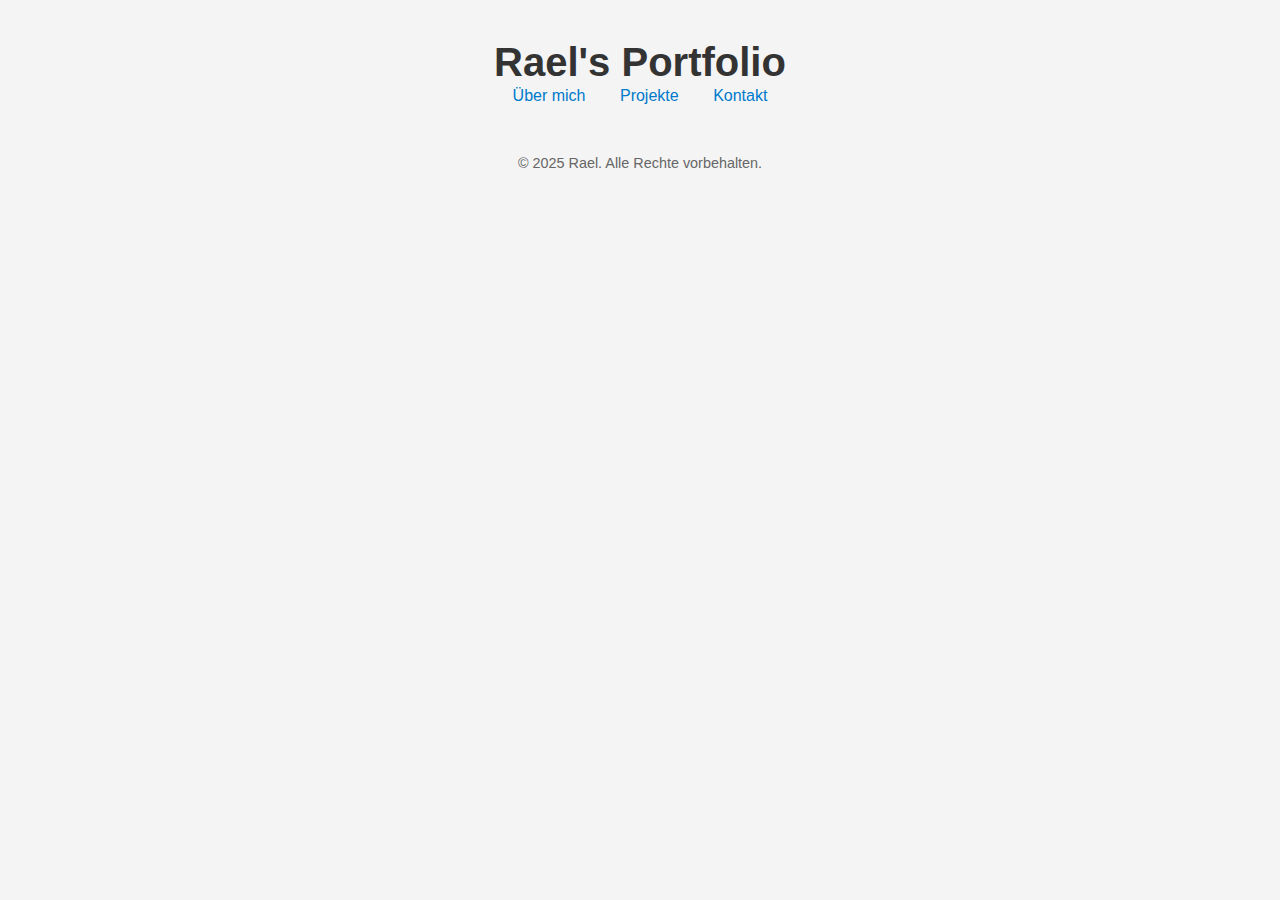
<file: index.html>
<!DOCTYPE html>
<html lang="de">
<head>
  <link rel="stylesheet" href="styles/style.css">
  <meta charset="UTF-8" />
  <meta name="viewport" content="width=device-width, initial-scale=1" />
  <title>Rael's Portfolio</title>
</head>
<body>
  <header>
    <h1>Rael's Portfolio</h1>
    <nav class="nav-bar">
      <a href="about.html">Über mich</a>
      <a href="projects.html">Projekte</a>
      <a href="contact.html">Kontakt</a>
    </nav>
  </header>

 <header>



 </header>

  <footer>
    &copy; 2025 Rael. Alle Rechte vorbehalten.
  
</body>
</html>
</file>
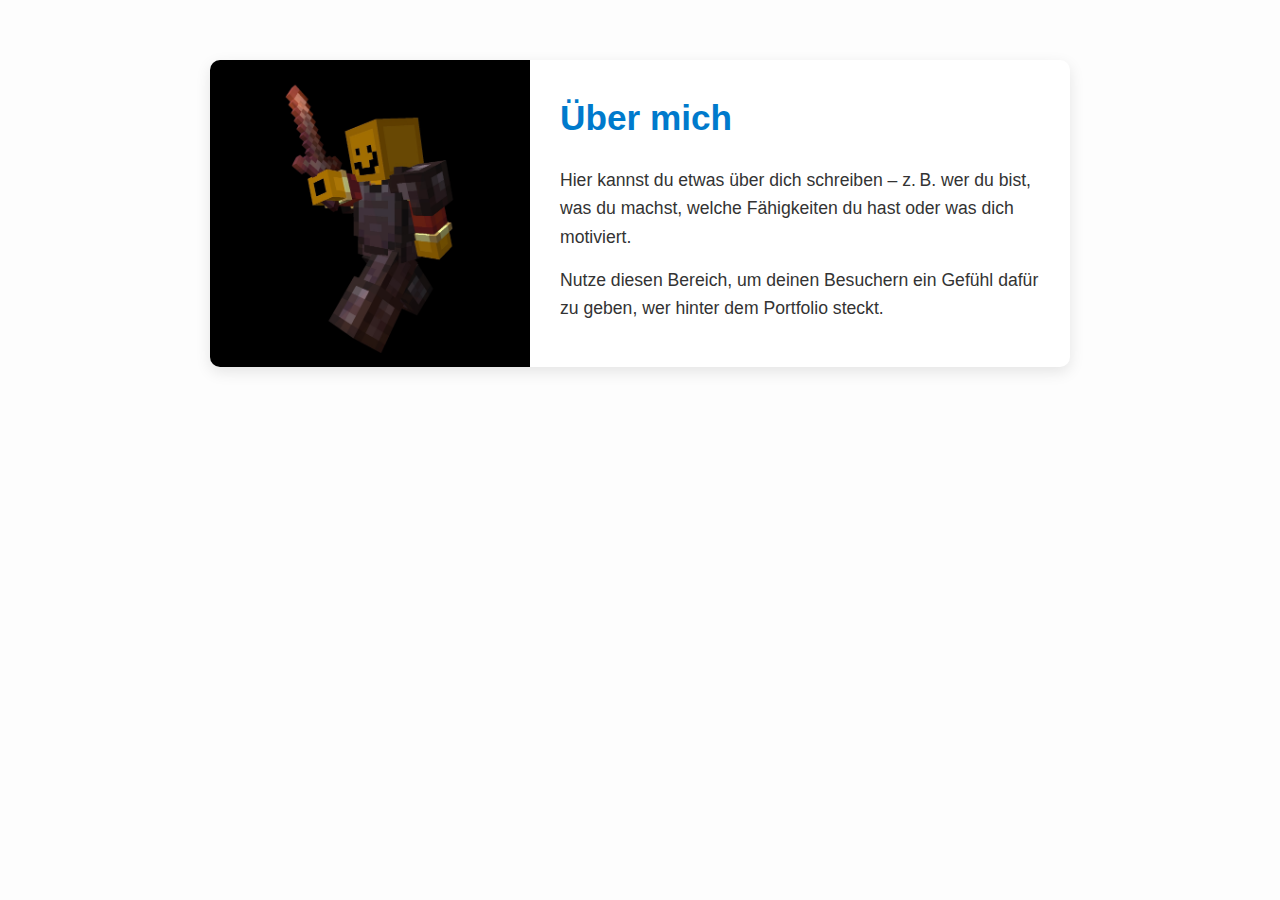
<file: about.html>
<!DOCTYPE html>
<html lang="de">
<head>
  <meta charset="UTF-8" />
  <meta name="viewport" content="width=device-width, initial-scale=1" />
  <title>Über mich</title>
  <style>
    * {
      box-sizing: border-box;
      margin: 0;
      padding: 0;
    }

    body {
      font-family: 'Segoe UI', Tahoma, Geneva, Verdana, sans-serif;
      background-color: #fdfdfd;
      color: #333;
      line-height: 1.6;
    }

    .container {
      max-width: 900px;
      margin: 40px auto;
      padding: 20px;
    }

    .about-section {
      display: flex;
      flex-wrap: wrap;
      background-color: #ffffff;
      border-radius: 10px;
      box-shadow: 0 5px 15px rgba(0, 0, 0, 0.1);
      overflow: hidden;
    }

    .about-image {
      flex: 1 1 250px;
      background: url('images/rael-profile-picture.jpeg') center/cover no-repeat;
      min-height: 300px;
    }

    .about-text {
      flex: 2 1 400px;
      padding: 30px;
    }

    .about-text h1 {
      font-size: 2.2em;
      margin-bottom: 20px;
      color: #007acc;
    }

    .about-text p {
      font-size: 1.1em;
      margin-bottom: 15px;
    }

    @media (max-width: 768px) {
      .about-section {
        flex-direction: column;
      }

      .about-image {
        height: 250px;
      }
    }
  </style>
</head>
<body>

  <div class="container">
    <section class="about-section">
      <div class="about-image">
        <!-- Dein Bild wird hier angezeigt -->
      </div>
      <div class="about-text">
        <h1>Über mich</h1>
        <p>Hier kannst du etwas über dich schreiben – z. B. wer du bist, was du machst, welche Fähigkeiten du hast oder was dich motiviert.</p>
        <p>Nutze diesen Bereich, um deinen Besuchern ein Gefühl dafür zu geben, wer hinter dem Portfolio steckt.</p>
      </div>
    </section>
  </div>

</body>
</html>
</file>
<file: styles/style.css>
body {
    font-family: Arial, sans-serif;
    margin: 40px;
    background-color: #f4f4f4;
    color: #333;
}
header {
    text-align: center;
    margin-bottom: 40px;
}
h1 {
    font-size: 2.5em;
    margin-bottom: 0;
}
nav a {
    margin: 0 15px;
    text-decoration: none;
    color: #007acc;
}
nav a:hover {
    text-decoration: underline;
}
section {
    background: white;
    padding: 20px;
    border-radius: 8px;
    max-width: 800px;
    margin: auto;
    box-shadow: 0 0 10px rgba(0,0,0,0.1);
}
footer {
    text-align: center;
    margin-top: 50px;
    font-size: 0.9em;
    color: #666;
}

.nav-bar {
    margin-top: 2px;
}
</file>
